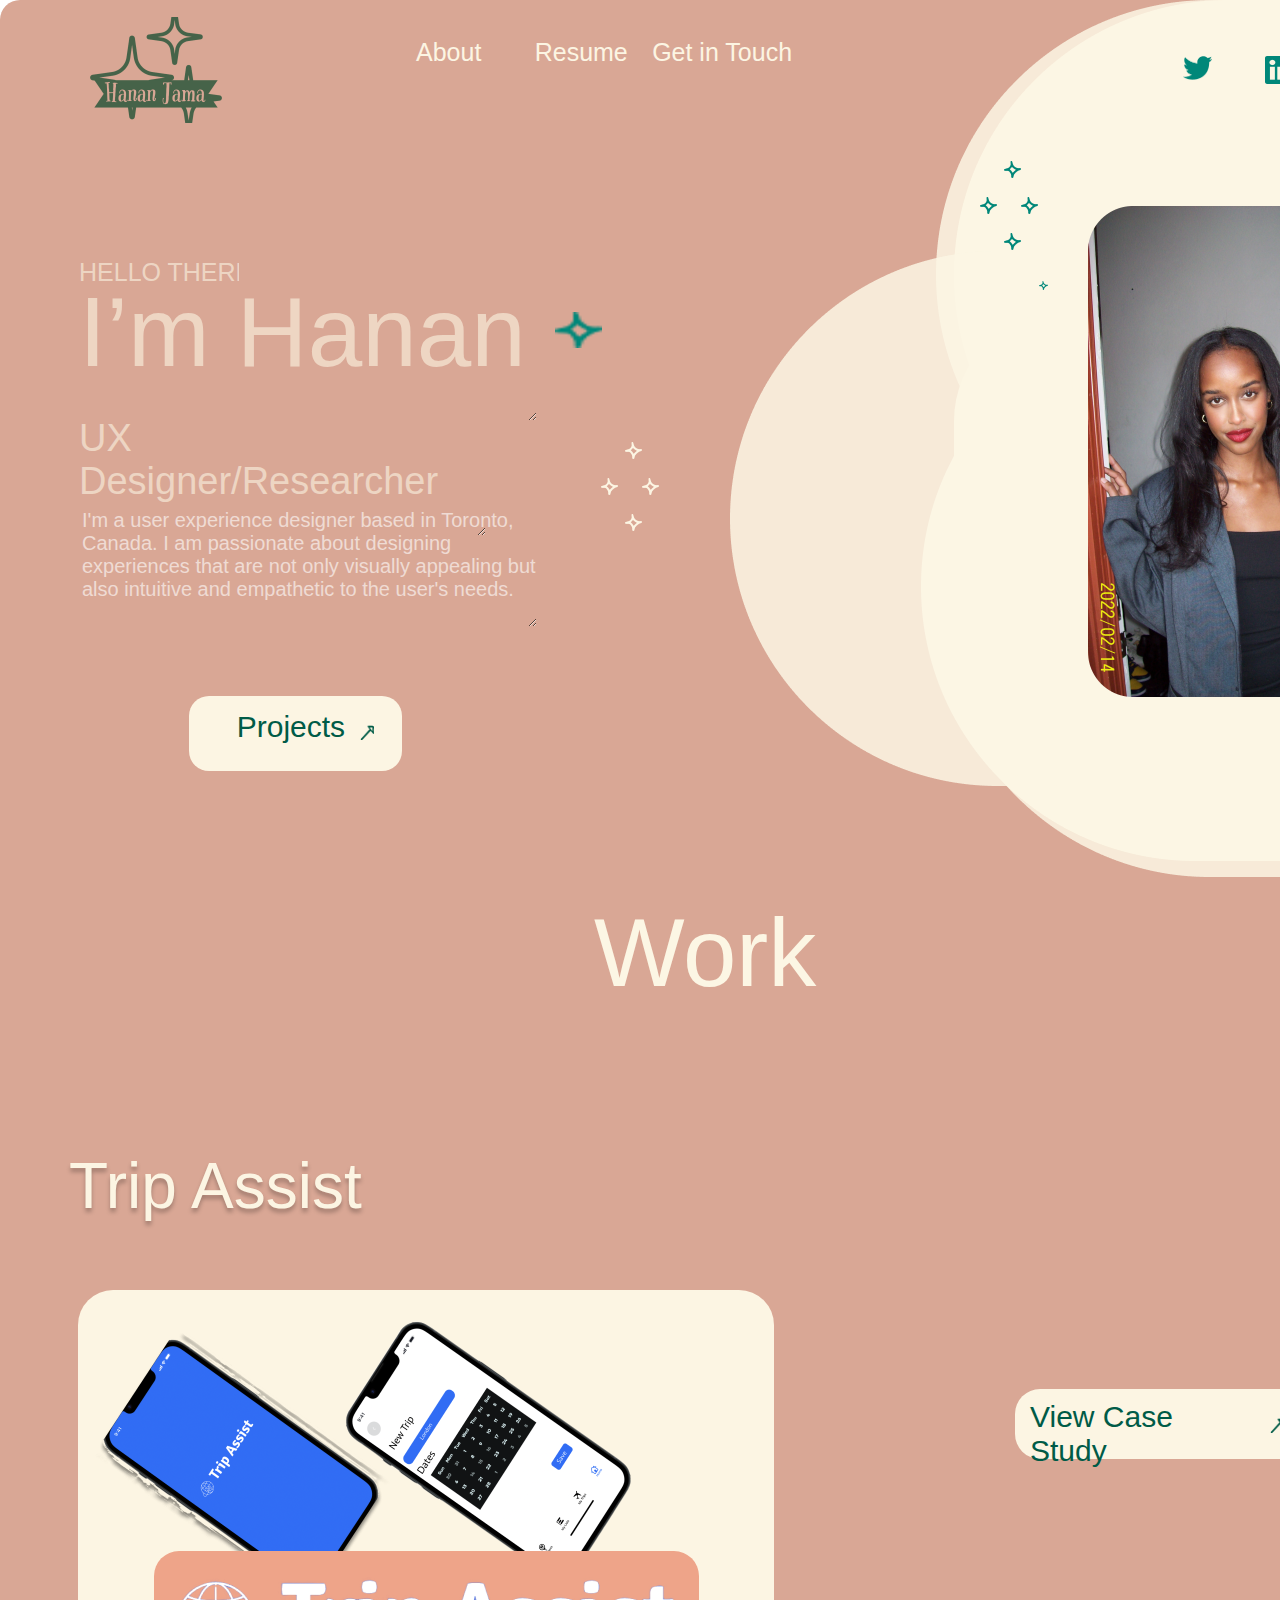
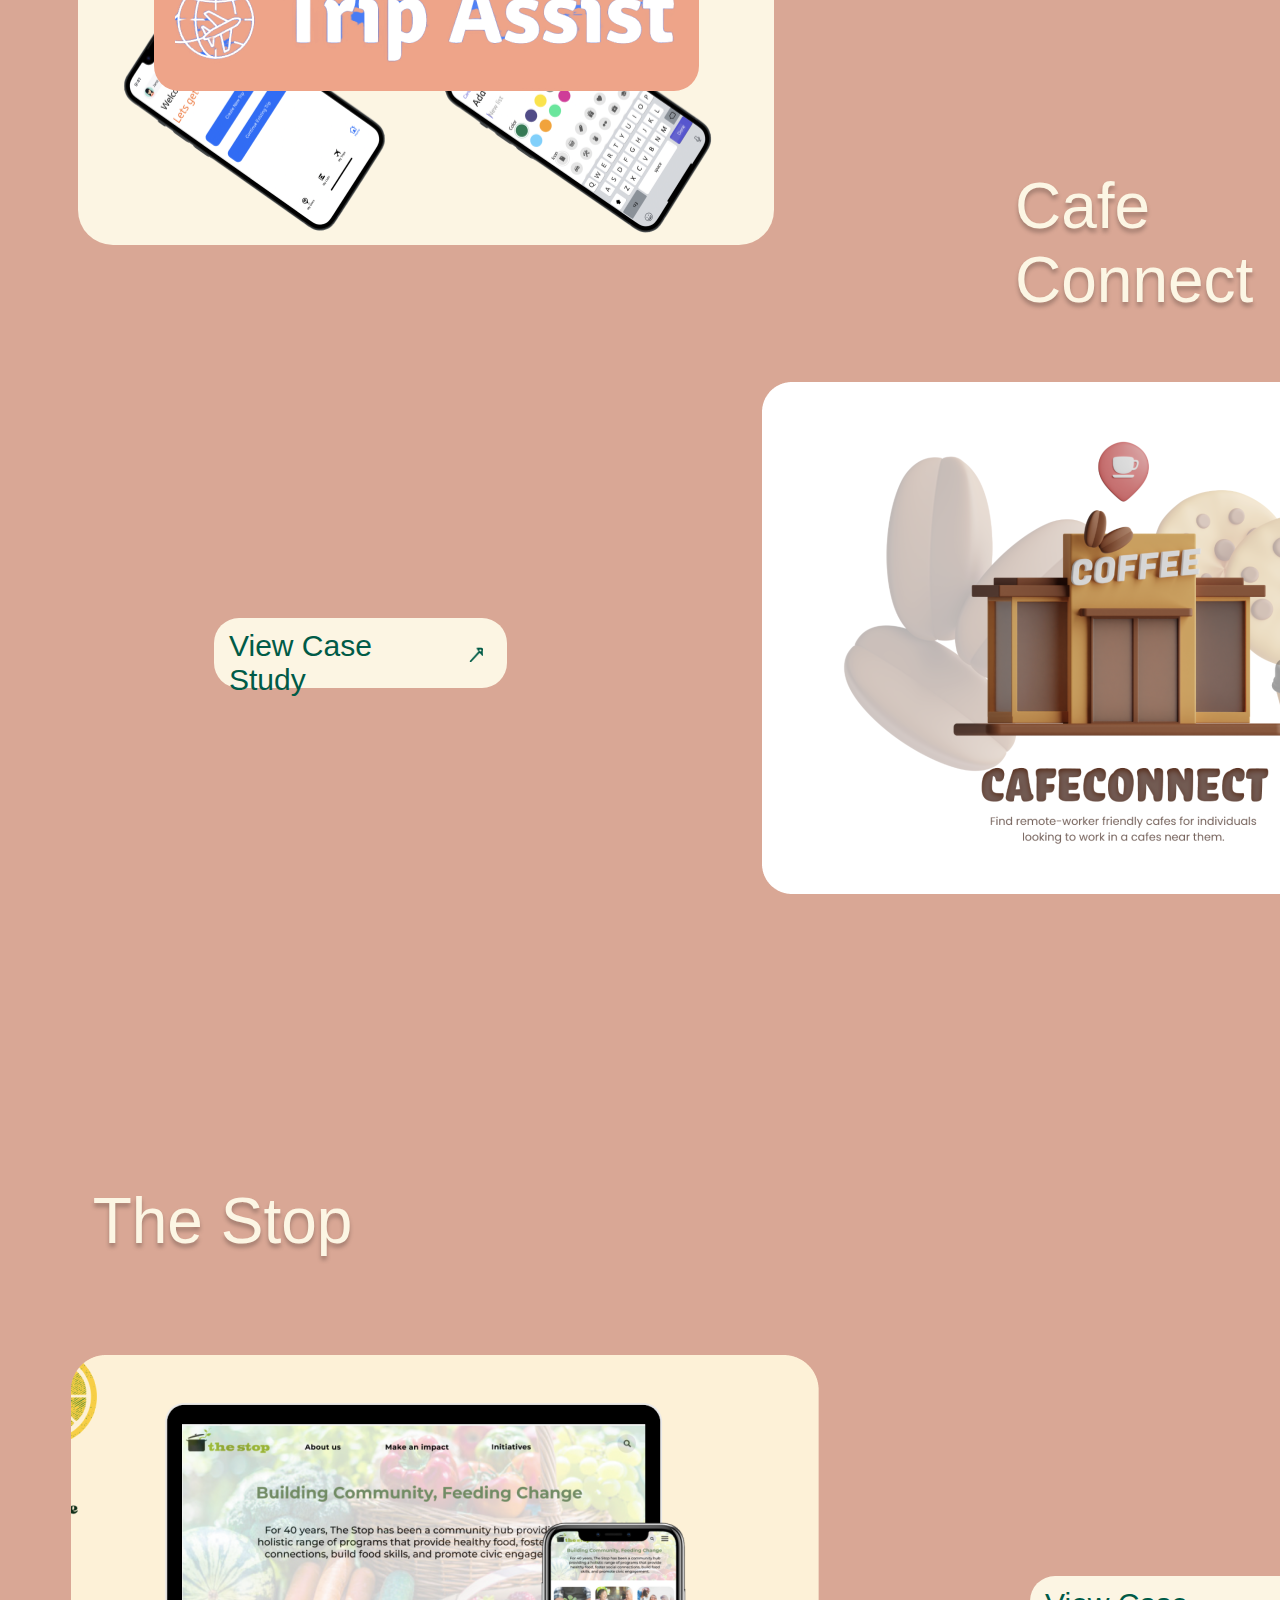
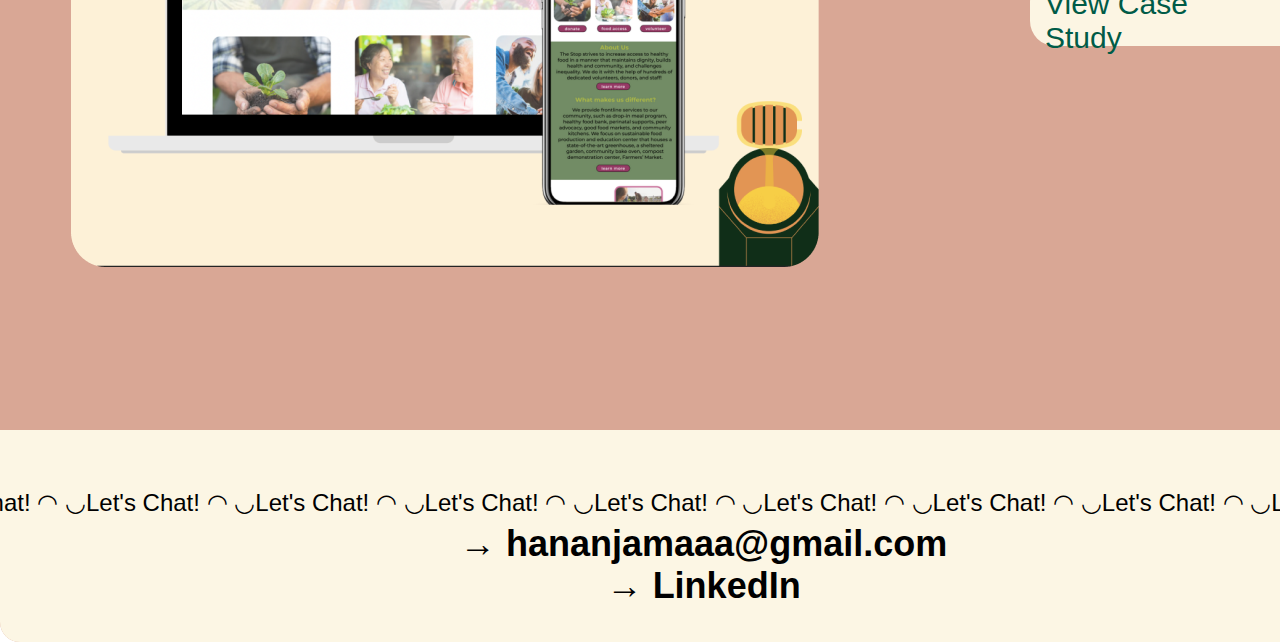
<file: index.html>
<!DOCTYPE html>
<html>
  <head>
    <meta charset="utf-8" />
    <meta name="viewport" content="width=1512, maximum-scale=1.0" />
    <meta name="og:type" content="website" />
    <meta name="twitter:card" content="photo" />
    <link rel="stylesheet" type="text/css" href="css/frame-20.css" />
    <link rel="stylesheet" type="text/css" href="css/styleguide.css" />
    <link rel="stylesheet" type="text/css" href="css/globals.css" />
  </head>
  <body style="margin: 0">
    <input type="hidden" id="anPageName" name="page" value="frame-20" />
    <div class="frame-20 screen">
      <div class="home-page">
        <div class="flex-col flex">
          <div class="overlap-group5">
            <img class="rectangle-3" src="img/rectangle-3.png" alt="Rectangle 3" />
            <img class="rectangle-1" src="img/rectangle-1.png" alt="Rectangle 1" />
            <img class="vector-1" src="img/vector@2x.png" alt="Vector" />
            <img class="vector-2" src="img/vector@2x.png" alt="Vector" />
            <img class="vector-3" src="img/vector-2@2x.png" alt="Vector" />
            <img class="vector-4" src="img/vector@2x.png" alt="Vector" />
            <img class="vector-5" src="img/vector@2x.png" alt="Vector" />
            <img class="vector-6" src="img/vector-5@2x.png" alt="Vector" />
            <div class="frame-22">
              <div class="frame-21">
                <div class="frame-20-1">
                  <div class="frame-19">
                    <div class="frame-13">
                      <div class="component-1 component kurale-normal-old-lace-25px">
                        <img
                          class="hanan-jama-logos_transparent-1"
                          src="img/hanan-jama-logos-transparent-1@2x.png"
                          alt="Hanan Jama-logos_transparent 1"
                        />
                        <div class="about">About</div>
                        <div class="resume">Resume</div>
                        <div class="get-in-touch">Get in Touch</div>
                        <div class="twitter">
                          <img class="icon-twitter" src="img/subtract-1@2x.png" alt="icon-twitter" />
                        </div>
                        <img class="icon-linkedin" src="img/vector-12@2x.png" alt="icon-linkedin" />
                        <div class="instagram">
                          <img class="icon-instagram" src="img/subtract@2x.png" alt="icon-instagram" />
                        </div>
                      </div>
                    </div>
                    <div class="flex-row flex">
                      <div class="frame-14">
                        <div class="group-1107">
                          <div class="flex-row-1">
                            <div class="overlap-group">
                              <div class="im-hanan">
                                <textarea
                                  class="im-hanan-1"
                                  name="imhanan"
                                  placeholder="I’m Hanan"
                                  type="text"
                                ></textarea>
                              </div>
                              <input
                                class="hello-there"
                                name="hellothere"
                                placeholder="HELLO THERE!"
                                type="text"
                              /><textarea
                                class="ux-designer-researcher"
                                name="uxdesignerresearcher"
                                placeholder="UX Designer/Researcher"
                                type="text"
                              ></textarea
                              ><textarea
                                class="im-a-user-experience"
                                name="imauserexperiencedesignerbasedintorontocanadaiampassionateaboutdesigningexperiencesthatarenotonlyvisuallyappealingbutalsointuitiveandempathetictotheusersneeds"
                                placeholder="I'm a user experience designer based in Toronto, Canada. I am passionate about designing experiences that are not only visually appealing but also intuitive and empathetic to the user's needs."
                                type="text"
                              ></textarea>
                            </div>
                            <div class="flex-col-1 flex-col-4">
                              <img class="vector-7" src="img/vector-2@2x.png" alt="Vector" />
                              <img class="group-1104" src="img/group-1104-1@2x.png" alt="Group 1104" />
                            </div>
                          </div>
                          <div class="group-1105">
                            <div class="projects kurale-normal-evening-sea-30px">Projects</div>
                            <img class="vector-8" src="img/vector-3@2x.png" alt="Vector" />
                          </div>
                        </div>
                      </div>
                      <div class="group-container">
                        <div class="overlap-group1">
                          <img class="rectangle-6" src="img/rectangle-6.png" alt="Rectangle 6" />
                          <img class="rectangle-5" src="img/rectangle-5.png" alt="Rectangle 5" />
                          <img class="rectangle-4" src="img/rectangle-4.png" alt="Rectangle 4" />
                          <div class="rectangle-2"></div>
                          <img class="vector-9" src="img/vector-2@2x.png" alt="Vector" />
                          <img class="x100_0511-1" src="img/100-0511-1@2x.png" alt="100_0511 1" />
                        </div>
                        <img class="group-1103" src="img/group-1103@2x.png" alt="Group 1103" />
                      </div>
                    </div>
                  </div>
                </div>
              </div>
            </div>
          </div>
          <h1 class="title">Work</h1>
          <div class="trip-assist">Trip Assist</div>
        </div>
        <div class="flex-row-2">
          <div class="overlap-group4">
            <img
              class="screen-shot-2023-05-05-at-956-1"
              src="img/screen-shot-2023-05-05-at-9-56-1@2x.png"
              alt="Screen Shot 2023-05-05 at 9.56 1"
            />
            <img
              class="screen-shot-2023-05-05-at-1001-1"
              src="img/screen-shot-2023-05-05-at-10-01-1@2x.png"
              alt="Screen Shot 2023-05-05 at 10.01 1"
            />
            <img
              class="screen-shot-2023-05-05-at-1002-1 screen-shot-2023-05-05-at-1002"
              src="img/screen-shot-2023-05-05-at-10-02-1@2x.png"
              alt="Screen Shot 2023-05-05 at 10.02 1"
            />
            <img
              class="screen-shot-2023-05-05-at-1002-2 screen-shot-2023-05-05-at-1002"
              src="img/screen-shot-2023-05-05-at-10-02-2@2x.png"
              alt="Screen Shot 2023-05-05 at 10.02 2"
            />
            <div class="rectangle-887"></div>
            <img
              class="screen-shot-2023-04-13-at-204-1"
              src="img/screen-shot-2023-04-13-at-2-04-1.png"
              alt="Screen Shot 2023-04-13 at 2.04 1"
            />
          </div>
          <div class="flex-col-2 flex-col-4">
            <div class="component-4 component">
              <div class="view-case-study kurale-normal-evening-sea-30px">View Case Study</div>
              <img class="vector" src="img/vector-6@2x.png" alt="Vector" />
            </div>
            <div class="cafe-connect">Cafe Connect</div>
          </div>
        </div>
        <div class="flex-col-3 flex-col-4">
          <div class="flex-row-3">
            <div class="component-4-1 component-4-3">
              <div class="view-case-study kurale-normal-evening-sea-30px">View Case Study</div>
              <img class="vector" src="img/vector-6@2x.png" alt="Vector" />
            </div>
            <img
              class="screen-shot-2023-05-08-at-336-1 screen-shot-2023-05-08-at-336"
              src="img/screen-shot-2023-05-08-at-3-36-1.png"
              alt="Screen Shot 2023-05-08 at 3.36 1"
            />
          </div>
          <div class="the-stop">The Stop</div>
          <div class="flex-row-4">
            <div class="hananjamaaagmailcom-linked-in montserrat-medium-black-24px">
              <span class="montserrat-medium-black-24px">→ Hananjamaaa@gmail.com<br />→ </span
              ><a href="https://linkedin.com/in/janroz" target="_blank"
                ><span class="span1 montserrat-medium-black-24px">LinkedIn</span></a
              >
            </div>
            <img
              class="screen-shot-2023-05-08-at-336-2 screen-shot-2023-05-08-at-336"
              src="img/screen-shot-2023-05-08-at-3-36-2.png"
              alt="Screen Shot 2023-05-08 at 3.36 2"
            />
            <div class="component-4-2 component-4-3">
              <div class="view-case-study kurale-normal-evening-sea-30px">View Case Study</div>
              <img class="vector" src="img/vector-6@2x.png" alt="Vector" />
            </div>
          </div>
          <div class="overlap-group3">
            <div class="rectangle-10"></div>
            <p class="lets-chat-le montserrat-medium-black-24px">
              ◠ ◡Let&#39;s Chat! ◠ ◡Let&#39;s Chat! ◠ ◡Let&#39;s Chat! ◠ ◡Let&#39;s Chat! ◠ ◡Let&#39;s Chat! ◠
              ◡Let&#39;s Chat! ◠ ◡Let&#39;s Chat! ◠ ◡Let&#39;s Chat! ◠ ◡Let&#39;s Chat! ◠ ◡Let&#39;s Chat! ◠
            </p>
            <div class="hananjamaaagmailcom-linked-in-1">
              <span>→ hananjamaaa@gmail.com<br />→ LinkedIn</span>
            </div>
          </div>
        </div>
      </div>
    </div>
    <script src="https://ajax.googleapis.com/ajax/libs/jquery/3.6.4/jquery.min.js"></script>
    <script src="./index.js"></script>
  </body>
</html>
</file>
<file: css/frame-20.css>
/* screen - frame-20 */

.frame-20 {
  border: 1px none;
  display: flex;
  min-height: 3842px;
  min-width: 1512px;
  width: 100%;
}

.frame-20 .home-page {
  align-items: flex-end;
  background-color: #d9a795;
  border-radius: 20px;
  display: flex;
  flex-direction: column;
  height: 3842px;
  overflow: hidden;
  width: 1512px;
}

.frame-20 .flex-col {
  flex-direction: column;
  margin-right: -390px;
  min-height: 1222px;
  width: 1833px;
}

.frame-20 .overlap-group5 {
  height: 877px;
  margin-left: 6.0px;
  position: relative;
  width: 1827px;
}

.frame-20 .rectangle-3 {
  height: 549px;
  left: 861px;
  position: absolute;
  top: 0;
  width: 576px;
}

.frame-20 .rectangle-1 {
  height: 549px;
  left: 879px;
  position: absolute;
  top: 0;
  width: 558px;
}

.frame-20 .vector-1 {
  height: 17px;
  left: 1371px;
  position: absolute;
  top: 468px;
  width: 17px;
}

.frame-20 .vector-2 {
  height: 17px;
  left: 1363px;
  position: absolute;
  top: 540px;
  width: 17px;
}

.frame-20 .vector-3 {
  height: 9px;
  left: 1116px;
  position: absolute;
  top: 281px;
  width: 9px;
}

.frame-20 .vector-4 {
  height: 17px;
  left: 1388px;
  position: absolute;
  top: 504px;
  width: 17px;
}

.frame-20 .vector-5 {
  height: 17px;
  left: 1338px;
  position: absolute;
  top: 504px;
  width: 17px;
}

.frame-20 .vector-6 {
  height: 32px;
  left: 1117px;
  position: absolute;
  top: 769px;
  width: 36px;
}

.frame-20 .frame-22 {
  display: flex;
  height: 849px;
  left: 0;
  position: absolute;
  top: 28px;
  width: 1827px;
}

.frame-20 .frame-21 {
  display: flex;
  width: 1827px;
}

.frame-20 .frame-20-1 {
  display: flex;
  height: 849px;
  width: 1827px;
}

.frame-20 .frame-19 {
  align-items: flex-start;
  display: flex;
  flex-direction: column;
  gap: 62px;
  min-height: 849px;
  width: 1827px;
}

.frame-20 .frame-13 {
  display: flex;
  margin-left: 30px;
  margin-top: 1px;
  width: 1290px;
}

.frame-20 .component-1 {
  align-items: center;
  min-width: 1290px;
}

.frame-20 .hanan-jama-logos_transparent-1 {
  align-self: flex-start;
  height: 106px;
  margin-left: -42px;
  margin-top: -12px;
  object-fit: cover;
  width: 186px;
}

.frame-20 .about {
  letter-spacing: 0;
  line-height: normal;
  margin-bottom: 15.0px;
  margin-left: 167px;
  min-height: 37px;
  width: 70px;
}

.frame-20 .resume {
  letter-spacing: 0;
  line-height: normal;
  margin-bottom: 15.0px;
  margin-left: 49px;
  min-height: 37px;
  width: 118px;
}

.frame-20 .get-in-touch {
  letter-spacing: 0;
  line-height: normal;
  margin-bottom: 15.0px;
  min-height: 37px;
  width: 174px;
}

.frame-20 .twitter {
  align-items: flex-end;
  align-self: flex-end;
  display: flex;
  height: 62px;
  margin-left: 341px;
  padding: 18.9px 16.2px;
  width: 62px;
}

.frame-20 .icon-twitter {
  height: 24px;
  width: 29px;
}

.frame-20 .icon-linkedin {
  height: 28px;
  margin-left: 37px;
  margin-top: 12.0px;
  width: 32px;
}

.frame-20 .instagram {
  align-items: flex-end;
  align-self: flex-end;
  display: flex;
  height: 62px;
  margin-left: 36px;
  padding: 13.9px 13.8px;
  width: 62px;
}

.frame-20 .icon-instagram {
  height: 34px;
  width: 34px;
}

.frame-20 .flex-row {
  gap: 71px;
  margin-left: 4px;
  min-width: 1823px;
}

.frame-20 .frame-14 {
  display: flex;
  height: 517px;
  margin-bottom: 13.0px;
  width: 580px;
}

.frame-20 .group-1107 {
  align-items: center;
  display: flex;
  flex-direction: column;
  gap: 69px;
  min-height: 517px;
  width: 586px;
}

.frame-20 .flex-row-1 {
  align-items: center;
  display: flex;
  gap: 18px;
  margin-right: 6.0px;
  min-width: 580px;
}

.frame-20 .overlap-group {
  height: 373px;
  position: relative;
  width: 458px;
}

.frame-20 .im-hanan {
  display: flex;
  height: 145px;
  left: 0;
  position: absolute;
  top: 22px;
  width: 458px;
}

.frame-20 .im-hanan-1 {
  background-color: transparent;
  border: 0;
  color: var(--old-lace);
  flex: 1;
  font-family: var(--font-family-kurale);
  font-size: var(--font-size-xxxxl);
  font-weight: 400;
  letter-spacing: 0;
  line-height: normal;
  padding: 0;
  width: 458px;
}

.frame-20 .im-hanan-1::placeholder {
  color: #fcf5e399;
}

.frame-20 .hello-there {
  background-color: transparent;
  border: 0;
  color: var(--old-lace-2);
  font-family: var(--font-family-kurale);
  font-size: var(--font-size-l);
  font-weight: 400;
  height: 37px;
  left: 0;
  letter-spacing: 0;
  line-height: normal;
  padding: 0;
  position: absolute;
  top: 0;
  width: 160px;
}

.frame-20 .hello-there::placeholder {
  color: #fcf6e499;
}

.frame-20 .ux-designer-researcher {
  background-color: transparent;
  border: 0;
  color: var(--old-lace);
  font-family: var(--font-family-kurale);
  font-size: 38px;
  font-weight: 400;
  height: 119px;
  left: 0;
  letter-spacing: 0;
  line-height: normal;
  padding: 0;
  position: absolute;
  top: 163px;
  width: 407px;
}

.frame-20 .ux-designer-researcher::placeholder {
  color: #fcf5e399;
}

.frame-20 .im-a-user-experience {
  background-color: transparent;
  border: 0;
  color: #ffffff;
  font-family: var(--font-family-kurale);
  font-size: var(--font-size-s);
  font-weight: 400;
  height: 118px;
  left: 3px;
  letter-spacing: 0;
  line-height: normal;
  padding: 0;
  position: absolute;
  top: 255px;
  width: 455px;
}

.frame-20 .im-a-user-experience::placeholder {
  color: #ffffff99;
}

.frame-20 .flex-col-1 {
  align-items: flex-start;
  gap: 94px;
  margin-bottom: 38.0px;
  min-height: 219px;
  width: 104px;
}

.frame-20 .vector-7 {
  height: 36px;
  width: 47px;
}

.frame-20 .group-1104 {
  align-self: flex-end;
  height: 89px;
  width: 58px;
}

.frame-20 .group-1105 {
  align-items: flex-start;
  background-color: var(--old-lace);
  border-radius: 20px;
  display: flex;
  gap: 15px;
  height: 75px;
  justify-content: flex-end;
  margin-right: 153.0px;
  min-width: 213px;
  padding: 14px 27.9px;
}

.frame-20 .projects {
  letter-spacing: 0;
  line-height: normal;
  min-height: 44px;
  min-width: 103px;
}

.frame-20 .vector-8 {
  align-self: center;
  height: 15px;
  margin-bottom: 1.08px;
  width: 14px;
}

.frame-20 .group-container {
  height: 716px;
  position: relative;
  width: 1172px;
}

.frame-20 .overlap-group1 {
  height: 671px;
  left: 0;
  position: absolute;
  top: 45px;
  width: 1172px;
}

.frame-20 .rectangle-6 {
  height: 554px;
  left: 205px;
  position: absolute;
  top: 117px;
  width: 577px;
}

.frame-20 .rectangle-5 {
  height: 549px;
  left: 191px;
  position: absolute;
  top: 106px;
  width: 591px;
}

.frame-20 .rectangle-4 {
  height: 535px;
  left: 0;
  position: absolute;
  top: 45px;
  width: 782px;
}

.frame-20 .rectangle-2 {
  background-color: var(--old-lace-2);
  border-radius: 109px;
  height: 474px;
  left: 224px;
  position: absolute;
  top: 106px;
  width: 948px;
}

.frame-20 .vector-9 {
  height: 9px;
  left: 309px;
  position: absolute;
  top: 75px;
  width: 9px;
}

.frame-20 .x100_0511-1 {
  height: 491px;
  left: 358px;
  object-fit: cover;
  position: absolute;
  top: 0;
  width: 318px;
}

.frame-20 .group-1103 {
  height: 89px;
  left: 250px;
  position: absolute;
  top: 0;
  width: 58px;
}

.frame-20 .title {
  color: var(--old-lace-2);
  font-family: var(--font-family-kurale);
  font-size: 96px;
  font-weight: 400;
  letter-spacing: 0;
  line-height: normal;
  margin-right: 558.0px;
  margin-top: 64px;
  min-height: 142px;
  min-width: 225px;
}

.frame-20 .trip-assist {
  align-self: flex-start;
  color: var(--old-lace);
  font-family: var(--font-family-kurale);
  font-size: var(--font-size-xxxl);
  font-weight: 400;
  letter-spacing: 0;
  line-height: normal;
  margin-top: 44px;
  min-height: 95px;
  text-shadow: 0px 4px 4px #00000040;
}

.frame-20 .flex-row-2 {
  align-items: flex-start;
  align-self: center;
  display: flex;
  gap: 241px;
  height: 649px;
  margin-right: 55.0px;
  margin-top: 46px;
  min-width: 1301px;
}

.frame-20 .overlap-group4 {
  background-color: var(--old-lace);
  border-radius: 35px;
  height: 555px;
  position: relative;
  width: 696px;
}

.frame-20 .screen-shot-2023-05-05-at-956-1 {
  height: 286px;
  left: 14px;
  object-fit: cover;
  position: absolute;
  top: 35px;
  width: 303px;
}

.frame-20 .screen-shot-2023-05-05-at-1001-1 {
  height: 264px;
  left: 36px;
  object-fit: cover;
  position: absolute;
  top: 290px;
  width: 286px;
}

.frame-20 .screen-shot-2023-05-05-at-1002-1 {
  height: 292px;
  left: 256px;
  top: 14px;
  width: 315px;
}

.frame-20 .screen-shot-2023-05-05-at-1002-2 {
  height: 266px;
  left: 357px;
  top: 289px;
  width: 291px;
}

.frame-20 .rectangle-887 {
  background-color: #eea489;
  border-radius: 25px;
  height: 140px;
  left: 76px;
  position: absolute;
  top: 261px;
  width: 545px;
}

.frame-20 .screen-shot-2023-04-13-at-204-1 {
  height: 140px;
  left: 97px;
  object-fit: cover;
  position: absolute;
  top: 261px;
  width: 502px;
}

.frame-20 .flex-col-2 {
  align-items: flex-start;
  align-self: flex-end;
  gap: 310px;
  min-height: 475px;
  width: 364px;
}

.frame-20 .component-4 {
  align-items: flex-start;
  background-color: var(--old-lace);
  border-radius: 25px;
  gap: 18px;
  min-width: 293px;
  padding: 11px 15px;
}

.frame-20 .view-case-study {
  letter-spacing: 0;
  line-height: normal;
  min-height: 45px;
  width: 222px;
}

.frame-20 .vector {
  align-self: center;
  height: 15px;
  margin-top: 3.92px;
  width: 14px;
}

.frame-20 .cafe-connect {
  color: var(--old-lace-2);
  font-family: var(--font-family-kurale);
  font-size: var(--font-size-xxxl);
  font-weight: 400;
  letter-spacing: 0;
  line-height: normal;
  min-height: 95px;
  text-shadow: 0px 4px 4px #00000040;
}

.frame-20 .flex-col-3 {
  align-items: center;
  margin-right: -1214px;
  margin-top: 65px;
  min-height: 1860px;
  width: 3420px;
}

.frame-20 .flex-row-3 {
  align-items: center;
  display: flex;
  gap: 255px;
  margin-right: 346.0px;
  min-width: 1258px;
}

.frame-20 .component-4-1 {
  margin-top: 30.0px;
}

.frame-20 .screen-shot-2023-05-08-at-336-1 {
  width: 710px;
}

.frame-20 .the-stop {
  color: var(--old-lace-2);
  font-family: var(--font-family-kurale);
  font-size: var(--font-size-xxxl);
  font-weight: 400;
  letter-spacing: 0;
  line-height: normal;
  margin-right: 1587.0px;
  margin-top: 290px;
  min-height: 95px;
  min-width: 243px;
  text-shadow: 0px 4px 4px #00000040;
}

.frame-20 .flex-row-4 {
  align-items: center;
  align-self: flex-start;
  display: flex;
  margin-top: 76px;
  min-width: 2017px;
}

.frame-20 .hananjamaaagmailcom-linked-in {
  letter-spacing: 0;
  line-height: normal;
  margin-bottom: 14.0px;
  min-height: 124px;
  width: 345px;
}

.frame-20 .span1 {
  text-decoration: underline;
}

.frame-20 .screen-shot-2023-05-08-at-336-2 {
  margin-left: 420px;
  width: 748px;
}

.frame-20 .component-4-2 {
  margin-left: 211px;
}

.frame-20 .overlap-group3 {
  align-self: flex-end;
  height: 212px;
  margin-top: 163px;
  position: relative;
  width: 2858px;
}

.frame-20 .rectangle-10 {
  background-color: var(--old-lace-2);
  height: 212px;
  left: 132px;
  position: absolute;
  top: 0;
  width: 1512px;
}

.frame-20 .lets-chat-le {
  left: 0;
  letter-spacing: 0;
  line-height: normal;
  position: absolute;
  top: 35px;
  width: 2858px;
}

.frame-20 .hananjamaaagmailcom-linked-in-1 {
  color: var(--black);
  font-family: var(--font-family-montserrat);
  font-size: var(--font-size-xxl);
  font-weight: 700;
  left: 592px;
  letter-spacing: 0;
  line-height: normal;
  position: absolute;
  text-align: center;
  top: 93px;
}

.frame-20 .component {
  display: flex;
  height: 70px;
}

.frame-20 .component-4-3 {
  align-items: flex-start;
  background-color: var(--old-lace);
  border-radius: 25px;
  display: flex;
  gap: 18px;
  height: 70px;
  min-width: 293px;
  padding: 11px 15px;
}

.frame-20 .flex {
  align-items: center;
  display: flex;
}

.frame-20 .flex-col-4 {
  display: flex;
  flex-direction: column;
}

.frame-20 .screen-shot-2023-05-05-at-1002 {
  object-fit: cover;
  position: absolute;
}

.frame-20 .screen-shot-2023-05-08-at-336 {
  height: 512px;
  object-fit: cover;
}
</file>
<file: css/styleguide.css>
:root { 
  --black: #000000;
  --evening-sea: #005b47;
  --old-lace: #fcf5e3;
  --old-lace-2: #fcf6e4;
 
  --font-size-l: 25px;
  --font-size-m: 24px;
  --font-size-s: 20px;
  --font-size-xl: 30px;
  --font-size-xxl: 36px;
  --font-size-xxxl: 64px;
  --font-size-xxxxl: 98px;
 
  --font-family-kurale: "Kurale", Helvetica;
  --font-family-montserrat: "Montserrat", Helvetica;
}
.kurale-normal-evening-sea-30px {
  color: var(--evening-sea);
  font-family: var(--font-family-kurale);
  font-size: var(--font-size-xl);
  font-style: normal;
  font-weight: 400;
}

.montserrat-medium-black-24px {
  color: var(--black);
  font-family: var(--font-family-montserrat);
  font-size: var(--font-size-m);
  font-style: normal;
  font-weight: 500;
}

.kurale-normal-old-lace-25px {
  color: var(--old-lace);
  font-family: var(--font-family-kurale);
  font-size: var(--font-size-l);
  font-style: normal;
  font-weight: 400;
}
</file>
<file: css/globals.css>
.screen a {
  display: contents;
  text-decoration: none;
}

input:focus {
  outline: none;
}

* {
  box-sizing: border-box;
}
</file>
